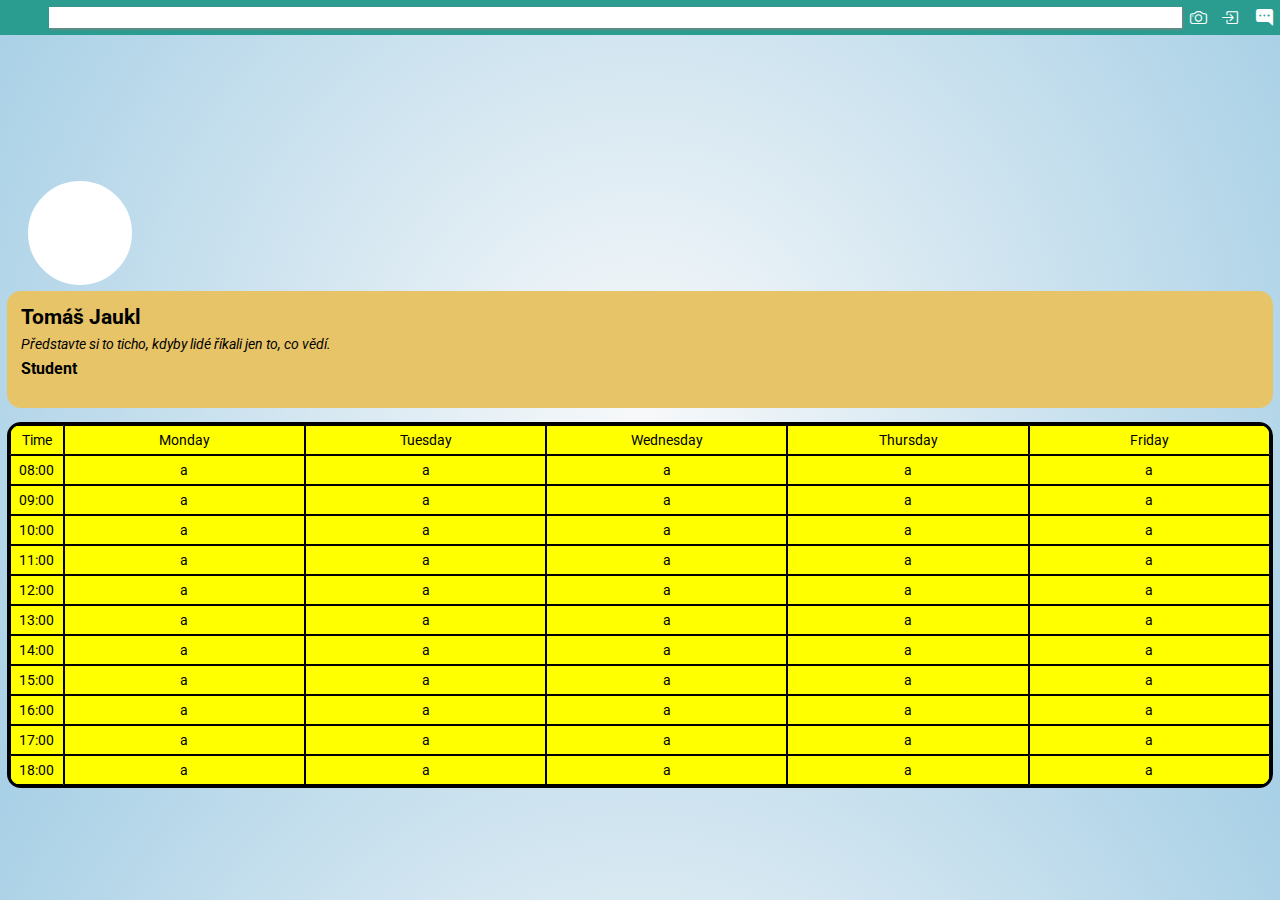
<file: index.html>
<!DOCTYPE html>
<html lang="en">
<head>
    <meta charset="UTF-8">
    <meta name="viewport" content="width=device-width, initial-scale=1.0">
    <title>Profile Page</title>
    <link rel="stylesheet" href="style.css">
    <link rel="stylesheet" href="bootstrap-icons/font/bootstrap-icons.css">
    <link rel="preconnect" href="https://fonts.googleapis.com">
    <link rel="preconnect" href="https://fonts.gstatic.com" crossorigin>
    <link href="https://fonts.googleapis.com/css2?family=Roboto:ital,wght@0,100..900;1,100..900&display=swap" rel="stylesheet">
</head>
<body>
    <nav>
        <a href="index.html"><div id="profile"></div></a>
        <div style="flex-grow: 1;">
            <input type="text" id="browser">
        </div>
        <a href="photos.html">
            <div style="padding-left: 1rem; ">
                <i class="bi bi-camera"></i>
            </div>
        </a>
        <a href="register.html">
            <div style="padding-left: 1rem; ">
                <i class="bi bi-box-arrow-in-right"></i>
            </div>
        </a>
        <a href=""><div id="chat">
                <i class="bi bi-chat-right-dots-fill"></i>
            </div>
        </a>
    </nav>
    <header>
        <div style="position: relative;">
            <div id="banner"></div>
            <div id="profilePic"></div>
        </div>
    </header>
    <main>
        <div id="personalInfo">
            <h2 id="name">Tomáš Jaukl</h2>
            <cite>Představte si to ticho, kdyby lidé říkali jen to, co vědí.</cite>
            <h3 id="work">Student</h3>
        </div>
        <div id="calendarCon">
            <div id="calendar">
                <div id="time" class="calendarIte timeCon">
                    <div id="timeText" class="leftUp timeIte cell">Time</div>
                    <div id="timeLine" class="timeIte cell">08:00</div>
                    <div id="timeLine" class="timeIte cell">09:00</div>
                    <div id="timeLine" class="timeIte cell">10:00</div>
                    <div id="timeLine" class="timeIte cell">11:00</div>
                    <div id="timeLine" class="timeIte cell">12:00</div>
                    <div id="timeLine" class="timeIte cell">13:00</div>
                    <div id="timeLine" class="timeIte cell">14:00</div>
                    <div id="timeLine" class="timeIte cell">15:00</div>
                    <div id="timeLine" class="timeIte cell">16:00</div>
                    <div id="timeLine" class="timeIte cell">17:00</div>
                    <div id="timeLine" class="leftDown timeIte cell">18:00</div>
                </div>
                <div id="monday" class="calendarIte day">
                    <div id="mondayText" class="mondayIte cell">Monday</div>
                    <div id="mondayEvent" class="mondayIte cell plan">a</div>
                    <div id="mondayEvent" class="mondayIte cell plan">a</div>
                    <div id="mondayEvent" class="mondayIte cell plan">a</div>
                    <div id="mondayEvent" class="mondayIte cell plan">a</div>
                    <div id="mondayEvent" class="mondayIte cell plan">a</div>
                    <div id="mondayEvent" class="mondayIte cell plan">a</div>
                    <div id="mondayEvent" class="mondayIte cell plan">a</div>
                    <div id="mondayEvent" class="mondayIte cell plan">a</div>
                    <div id="mondayEvent" class="mondayIte cell plan">a</div>
                    <div id="mondayEvent" class="mondayIte cell plan">a</div>
                    <div id="mondayEvent" class="mondayIte cell plan">a</div>
                </div>
                <div id="tuesday" class="calendarIte day">
                    <div id="tuesdayText" class="tuesdayIte cell">Tuesday</div>
                    <div id="tuesdayEvent" class="tuesdayIte cell plan">a</div>
                    <div id="tuesdayEvent" class="tuesdayIte cell plan">a</div>
                    <div id="tuesdayEvent" class="tuesdayIte cell plan">a</div>
                    <div id="tuesdayEvent" class="tuesdayIte cell plan">a</div>
                    <div id="tuesdayEvent" class="tuesdayIte cell plan">a</div>
                    <div id="tuesdayEvent" class="tuesdayIte cell plan">a</div>
                    <div id="tuesdayEvent" class="tuesdayIte cell plan">a</div>
                    <div id="tuesdayEvent" class="tuesdayIte cell plan">a</div>
                    <div id="tuesdayEvent" class="tuesdayIte cell plan">a</div>
                    <div id="tuesdayEvent" class="tuesdayIte cell plan">a</div>
                    <div id="tuesdayEvent" class="tuesdayIte cell plan">a</div>
                </div>
                <div id="wednesday" class="calendarIte day">
                    <div id="wednesdayText" class="wednesdayIte cell">Wednesday</div>
                    <div id="wednesdayEvent" class="wednesdayIte cell plan">a</div>
                    <div id="wednesdayEvent" class="wednesdayIte cell plan">a</div>
                    <div id="wednesdayEvent" class="wednesdayIte cell plan">a</div>
                    <div id="wednesdayEvent" class="wednesdayIte cell plan">a</div>
                    <div id="wednesdayEvent" class="wednesdayIte cell plan">a</div>
                    <div id="wednesdayEvent" class="wednesdayIte cell plan">a</div>
                    <div id="wednesdayEvent" class="wednesdayIte cell plan">a</div>
                    <div id="wednesdayEvent" class="wednesdayIte cell plan">a</div>
                    <div id="wednesdayEvent" class="wednesdayIte cell plan">a</div>
                    <div id="wednesdayEvent" class="wednesdayIte cell plan">a</div>
                    <div id="wednesdayEvent" class="wednesdayIte cell plan">a</div>
                </div>
                <div id="thursday" class="calendarIte day">
                    <div id="thursdayText" class="thursdayIte cell">Thursday</div>
                    <div id="thursdayEvent" class="thursdayIte cell plan">a</div>
                    <div id="thursdayEvent" class="thursdayIte cell plan">a</div>
                    <div id="thursdayEvent" class="thursdayIte cell plan">a</div>
                    <div id="thursdayEvent" class="thursdayIte cell plan">a</div>
                    <div id="thursdayEvent" class="thursdayIte cell plan">a</div>
                    <div id="thursdayEvent" class="thursdayIte cell plan">a</div>
                    <div id="thursdayEvent" class="thursdayIte cell plan">a</div>
                    <div id="thursdayEvent" class="thursdayIte cell plan">a</div>
                    <div id="thursdayEvent" class="thursdayIte cell plan">a</div>
                    <div id="thursdayEvent" class="thursdayIte cell plan">a</div>
                    <div id="thursdayEvent" class="thursdayIte cell plan">a</div>
                </div>
                <div id="friday" class="calendarIte day">
                    <div id="fridayText" class="fridayIte cell rightUp">Friday</div>
                    <div id="fridayEvent" class="fridayIte cell plan">a</div>
                    <div id="fridayEvent" class="fridayIte cell plan">a</div>
                    <div id="fridayEvent" class="fridayIte cell plan">a</div>
                    <div id="fridayEvent" class="fridayIte cell plan">a</div>
                    <div id="fridayEvent" class="fridayIte cell plan">a</div>
                    <div id="fridayEvent" class="fridayIte cell plan">a</div>
                    <div id="fridayEvent" class="fridayIte cell plan">a</div>
                    <div id="fridayEvent" class="fridayIte cell plan">a</div>
                    <div id="fridayEvent" class="fridayIte cell plan">a</div>
                    <div id="fridayEvent" class="fridayIte cell plan">a</div>
                    <div id="fridayEvent" class="rightDown fridayIte cell plan">a</div>
                </div>
            </div>
        </div>
    </main>
</body>
</html>
</file>
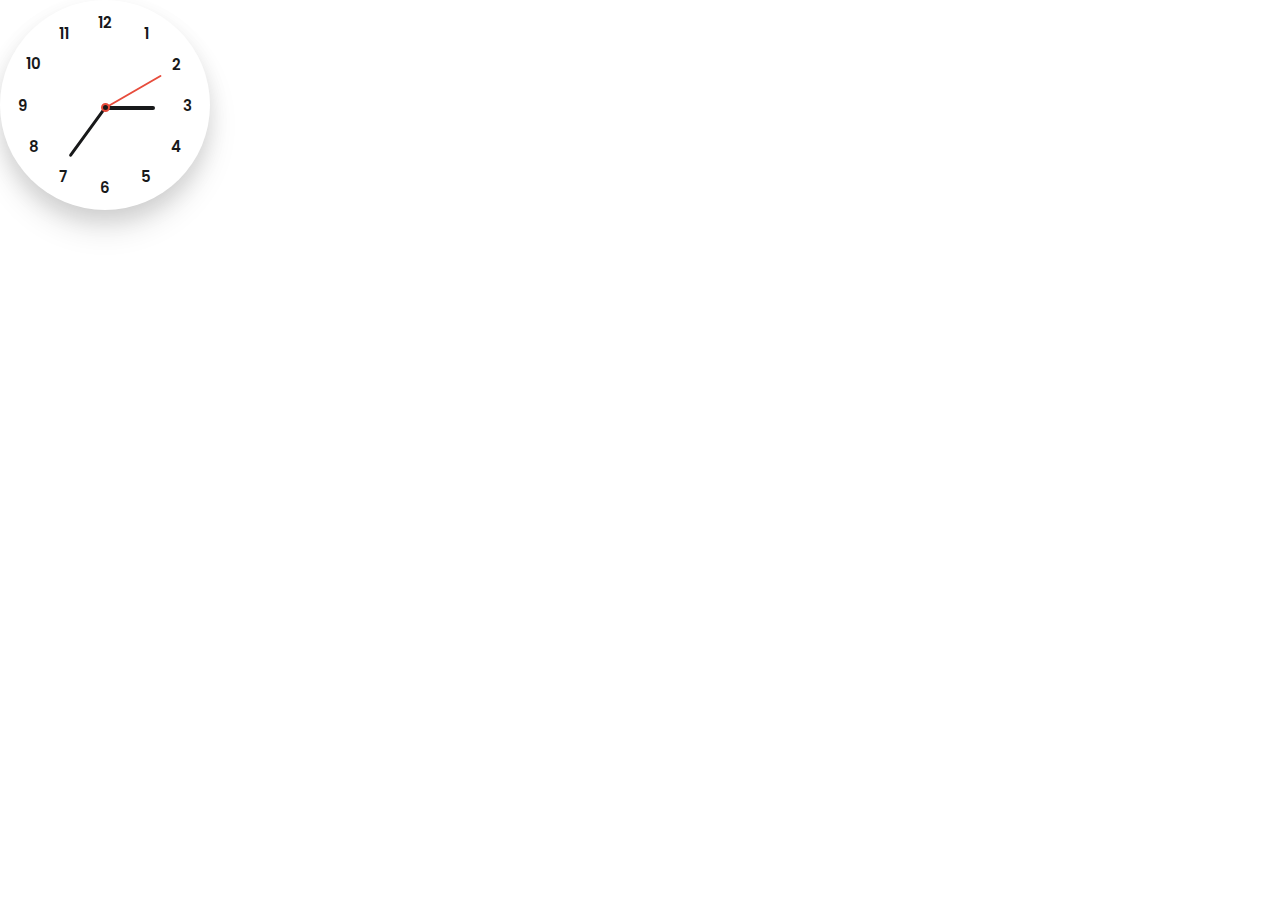
<file: clock.html>
<!DOCTYPE html>
<html lang="en">
    <head>
        <meta charset="UTF-8" />
        <meta http-equiv="X-UA-Compatible" content="IE=edge" />
        <meta name="viewport" content="width=device-width, initial-scale=1.0" />
        
        <title>Small Analog Clock</title>
        <style>
            @import url("https://fonts.googleapis.com/css2?family=Poppins:wght@200;300;400;500;600;700&display=swap");
            * {
                margin: 0;
                padding: 0;
                box-sizing: border-box;
                font-family: "Poppins", sans-serif;
            }
            :root {
                --primary-color: #f6f7fb;
                --white-color: #fff;
                --black-color: #18191a;
                --red-color: #e74c3c;
            }
            .container .clock {
                display: flex;
                height: 210px;
                width: 210px;
                border-radius: 50%;
                align-items: center;
                justify-content: center;
                background: var(--white-color);
                box-shadow: 0 10px 20px rgba(0, 0, 0, 0.1), 0 20px 30px rgba(0, 0, 0, 0.1);
                position: relative;
            }
            .clock label {
                position: absolute;
                inset: 10px;
                text-align: center;
                transform: rotate(calc(var(--i) * (360deg / 12)));
            }
            .clock label span {
                display: inline-block;
                font-size: 15px;
                font-weight: 600;
                color: var(--black-color);
                transform: rotate(calc(var(--i) * (-360deg / 12)));
            }
            .container .indicator {
                position: absolute;
                height: 5px;
                width: 5px;
                display: flex;
                justify-content: center;
            }
            .indicator::before {
                content: "";
                position: absolute;
                height: 100%;
                width: 100%;
                border-radius: 50%;
                z-index: 100;
                background: var(--black-color);
                border: 2px solid var(--red-color);
            }
            .indicator .hand {
                position: absolute;
                height: 65px;
                width: 2px;
                bottom: 0;
                border-radius: 25px;
                transform-origin: bottom;
                background: var(--red-color);
            }
            .hand.minute {
                height: 60px;
                width: 2.5px;
                background: var(--black-color);
            }
            .hand.hour {
                height: 50px;
                width: 4px;
                background: var(--black-color);
            }
        </style>
    </head>
    <body>
        <div class="container">
            <div class="clock">
                <label style="--i: 1"><span>1</span></label>
                <label style="--i: 2"><span>2</span></label>
                <label style="--i: 3"><span>3</span></label>
                <label style="--i: 4"><span>4</span></label>
                <label style="--i: 5"><span>5</span></label>
                <label style="--i: 6"><span>6</span></label>
                <label style="--i: 7"><span>7</span></label>
                <label style="--i: 8"><span>8</span></label>
                <label style="--i: 9"><span>9</span></label>
                <label style="--i: 10"><span>10</span></label>
                <label style="--i: 11"><span>11</span></label>
                <label style="--i: 12"><span>12</span></label>
                <div class="indicator">
                    <span class="hand hour"></span>
                    <span class="hand minute"></span>
                    <span class="hand second"></span>
                </div>
            </div>
        </div>
        <script src="script.js"></script>
    </body>
</html>
</file>
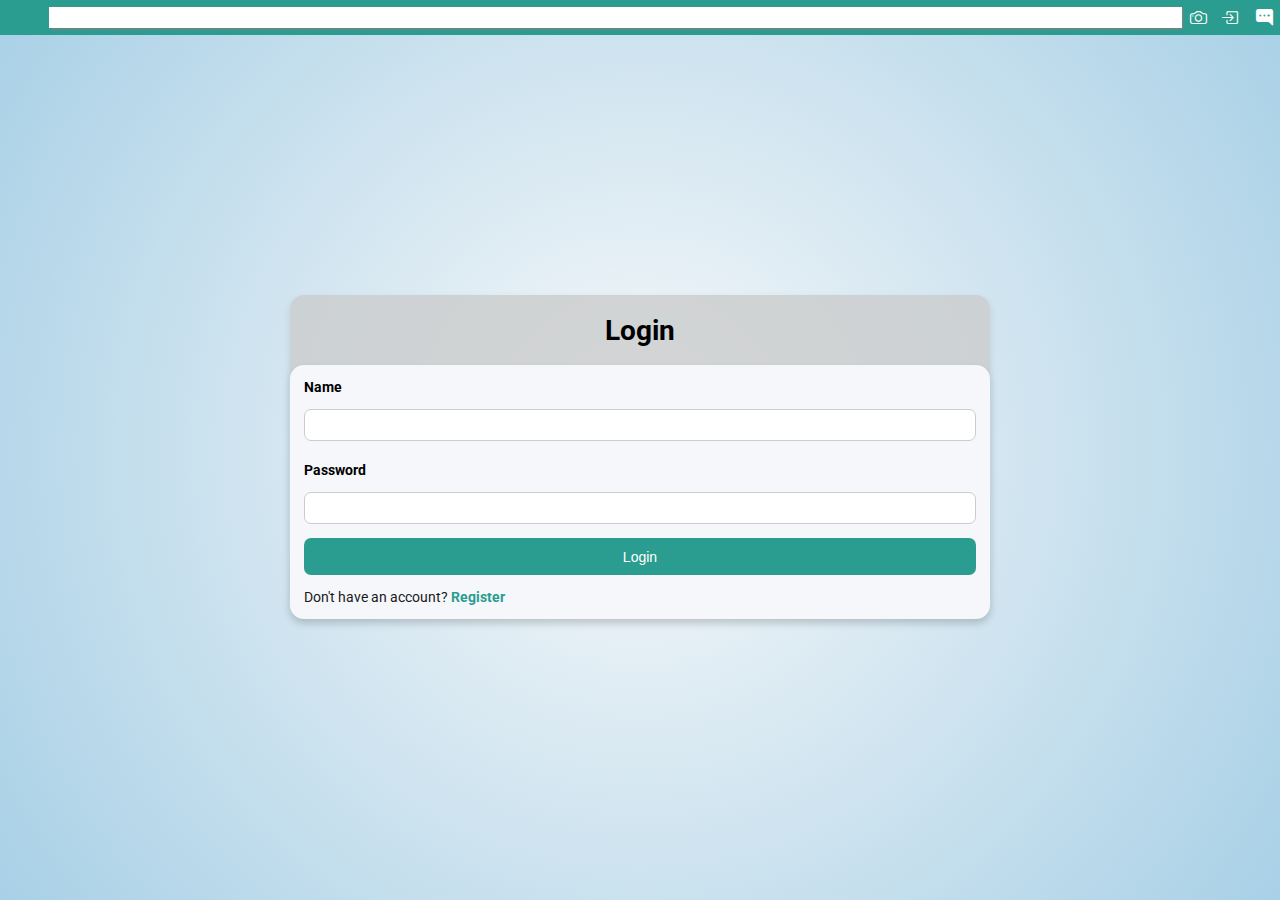
<file: login.html>
<!DOCTYPE html>
<html lang="en">
<head>
    <meta charset="UTF-8">
    <meta name="viewport" content="width=device-width, initial-scale=1.0">
    <title>Register</title>
    <link rel="stylesheet" href="style.css">
    <link rel="stylesheet" href="bootstrap-icons/font/bootstrap-icons.css">
    <link rel="preconnect" href="https://fonts.googleapis.com">
    <link rel="preconnect" href="https://fonts.gstatic.com" crossorigin>
    <link href="https://fonts.googleapis.com/css2?family=Roboto:ital,wght@0,100..900;1,100..900&display=swap" rel="stylesheet">
</head>
<body>
    <nav>
        <a href="index.html"><div id="profile"></div></a>
        <div style="flex-grow: 1;">
            <input type="text" id="browser">
        </div>
        <a href="photos.html">
            <div style="padding-left: 1rem; ">
                <i class="bi bi-camera"></i>
            </div>
        </a>
        <a href="register.html">
            <div style="padding-left: 1rem; ">
                <i class="bi bi-box-arrow-in-right"></i>
            </div>
        </a>
        <a href=""><div id="chat">
                <i class="bi bi-chat-right-dots-fill"></i>
            </div>
        </a>
    </nav>
    <main style="display: flex; justify-content: center; align-items: center; height: 100vh; ">
            <div id="registerCon">
                <h1 style="text-align: center;">Login</h1>
                <div id="registerForm">
                    <div id="registerItem">
                        <label for="name">Name</label>
                        <input type="text" id="name">
                    </div>
                    <div id="registerItem">
                        <label for="password">Password</label>
                        <input type="password" id="password">
                    </div>
                    <div id="registerItem">
                        <button>Login</button>
                    </div>
                    <div id="registerItem">
                        <p>Don't have an account? <a href="register.html">Register</a></p>
                    </div>
                </div>
            </div>
    </main>
</body>
</html>
</file>
<file: style.css>
html{
    /* CSS HEX */
--charcoal: #264653ff;
--persian-green: #2a9d8fff;
--saffron: #e9c46aff;
--sandy-brown: #f4a261ff;
--burnt-sienna: #e76f51ff;

/* CSS HSL */
--charcoal: hsla(197, 37%, 24%, 1);
--persian-green: hsla(173, 58%, 39%, 1);
--saffron: hsla(43, 74%, 66%, 1);
--sandy-brown: hsla(27, 87%, 67%, 1);
--burnt-sienna: hsla(12, 76%, 61%, 1);

--primary-color: #f6f7fb;
--white-color: #fff;
--black-color: #18191a;
--red-color: #e74c3c;

font-family: "Roboto", serif;
font-size: 14px;
}
body{
    padding: 0;
    margin: 0;
    background: radial-gradient(circle, #f8f9fa, #a8d0e6);

}
nav{
    position: fixed;
    display: flex;
    left: 0;
    top: 0;
    width: 100%;
    background-color: var(--persian-green);
    padding: .5rem;
    box-sizing: border-box;
    justify-content: space-between;
    align-items: center;
    height: 2.5rem;
}
#PhotosCon{
    margin-top: 2.5rem;
    position: relative;
    background: linear-gradient(to bottom right, #6fd696, #85a6b3);
}
#profile{
    background-image: url('https://placehold.co/600x400');
    background-size: cover;
    background-repeat: no-repeat;
    background-position: center;
    width: 2rem;
    height: 2rem;
    border-radius: 50%;
    margin-right: 1rem;
}
#browser{
    width: 100%;
    border: none;
    box-shadow: 1px 1px 3px rgb(139, 125, 125);
    padding: 0.2rem;
    height: 100%;
}
#chat{
    width: 35px;
    display: flex;
    justify-content: end;
    
}
header{ 
    margin-top: 2.5rem;
    padding-bottom: 3.5rem;
    display: flex;
    flex-direction: column;
}
#banner{
    height: 200px;
    position: relative;
    overflow: hidden;
    background-image: url('https://placehold.co/600x400');
    background-size: cover;
    background-repeat: no-repeat;
    background-position: center;
    overflow: hidden;
}
#profilePic{
    background-image: url('https://placehold.co/600x400');
    background-size: cover;
    background-repeat: no-repeat;
    background-position: center;
    position: absolute;
    bottom: -50px;
    z-index: 1000;
    margin-top: 50px;
    left: 2rem;
    border-radius: 50%;
    width: 7rem;
    height: 7rem;
    background-color: white;
    translate: translateY(-20);
    border: solid white; 
}
#personalInfo{
    background-color: var(--saffron);
    padding: 1rem;
    border-radius: 1rem;
    margin: .5rem;
}
.bi-chat-right-dots-fill{
    font-size: 1.2rem; color: white;  
}
.bi-camera{
    font-size: 1.2rem; color: white;  
}
.bi-box-arrow-in-right{
    font-size: 1.2rem; color: white;
}
#name{
    margin: 0; 
    margin-bottom: .5rem;
}
#work{
    margin-top: 0.5rem;
}
#calendarCon{
    overflow: auto;
}
#calendar{
    background-color: yellow;
    display: flex;
    margin: .5rem;
    min-width: 50rem;
    border: solid;
    border-radius: 1rem;
}
.calendarIte{
    width: 100%;
}
.timeCon{
    display: flex;
    flex-direction: column;
    width: 20rem;
}
.cell{
    border: solid 1px black;
    height: 2rem;
    display: flex;
    justify-content: center;
    align-items: center;
}
.leftUp{
    border-top-left-radius: .5rem;
}
.rightUp{
    border-top-right-radius: .5rem;
}
.leftDown{
    border-bottom-left-radius: .5rem;
}
.rightDown{
    border-bottom-right-radius: .5rem;
}
::-webkit-scrollbar {
    width: 1rem;
    height: 1rem;
    border: solid 1px;
}
::-webkit-scrollbar-track {
    background: var(--charcoal);
}
::-webkit-scrollbar-thumb {
    background-color: var(--sandy-brown);
    box-shadow: inset 0 0 8px rgba(0, 0, 0, 0.3);
}
::-webkit-scrollbar-thumb:hover {
    background-color: gainsboro;
}
#galleryCon {
    display: grid;
    grid-template-columns: repeat(auto-fill, minmax(20rem, 1fr));
    gap: 1rem;
}

.galleryItem {
    border: solid 2px;
    background-image: url('https://placehold.co/600x400');
    background-size: cover;
    background-repeat: no-repeat;
    background-position: center;
    padding: 1rem;
    border-radius: 0.5rem;
    height: 12rem;
}
#registerCon {
    max-width: 50rem;
    width: 40rem;
    flex-grow: 1;
    margin: 2.5rem 1.5rem 1.5rem;
    box-shadow: 0 4px 8px rgba(0, 0, 0, 0.1);
    border-radius: 1rem;
    background-color: rgba(202, 204, 204, 0.8);
}

#register {
    background-color: var(--saffron);
    padding: 1rem;
    border-radius: 1rem;
    margin: 0.5rem;
}

#registerForm {
    display: flex;
    flex-direction: column;
    gap: 1rem;
    padding: 1rem;
    border-radius: 1rem;
    box-shadow: 0 4px 8px rgba(0, 0, 0, 0.1);
    background-color: var(--primary-color);
}

#registerItem {
    display: flex;
    flex-direction: column;
    gap: 0.5rem;
}

#registerItem label {
    font-weight: bold;
    margin-bottom: 0.5rem;
}

#registerItem input {
    padding: 0.5rem;
    border: 1px solid #ccc;
    border-radius: 0.5rem;
    font-size: 1rem;
}

#registerItem button {
    padding: 0.75rem;
    background-color: var(--persian-green);
    color: var(--white-color);
    border: none;
    border-radius: 0.5rem;
    font-size: 1rem;
    cursor: pointer;
    transition: background-color 0.3s;
}

#registerItem button:hover {
    background-color: var(--sandy-brown);
}

#registerItem p {
    margin: 0;
    font-size: 1rem;
    color: var(--black-color);
}

#registerItem a {
    color: var(--persian-green);
    text-decoration: none;
    font-weight: bold;
}

#registerItem a:hover {
    text-decoration: underline;
}
</file>
